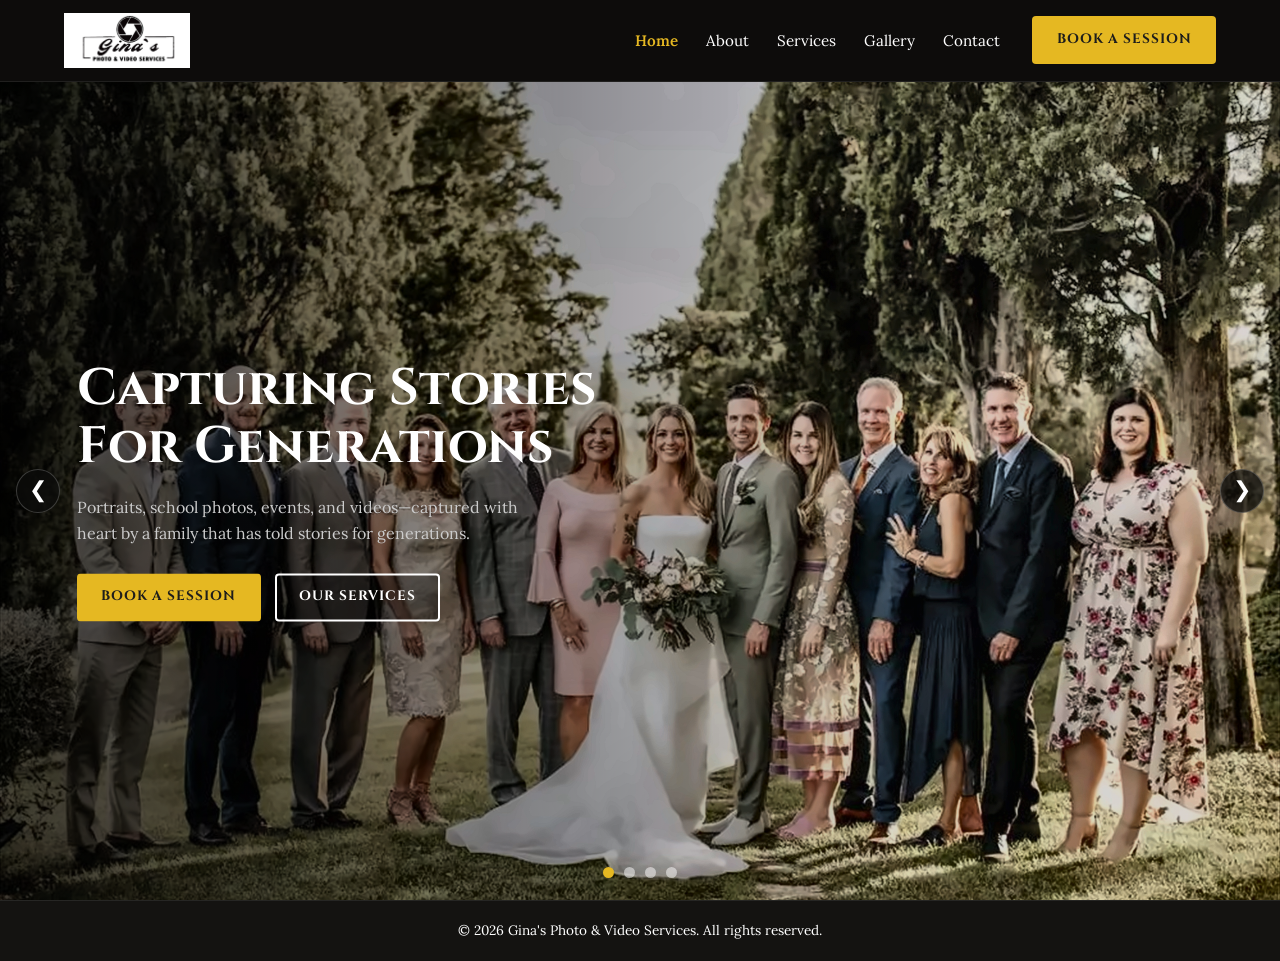
<file: index.html>
<!DOCTYPE html>
<html lang="en">
<head>
  <meta charset="UTF-8">
  <meta name="viewport" content="width=device-width, initial-scale=1.0">
  <title>Gina's Photo & Video Services</title>
  <!-- Google Fonts: Cinzel & Lora -->
  <link rel="preconnect" href="https://fonts.googleapis.com">
  <link rel="preconnect" href="https://fonts.gstatic.com" crossorigin>
  <link href="https://fonts.googleapis.com/css2?family=Cinzel:wght@400..900&family=Lora:ital,wght@0,400..700;1,400..700&display=swap" rel="stylesheet">
  <!-- Shared Stylesheet -->
  <link rel="stylesheet" href="style.css">
</head>
<body>

  <!-- ================= HEADER / NAVBAR ================= -->
  <header class="site-header">
    <div class="container nav-container">
      <a href="index.html" class="brand-logo">
        <!-- CHANGE LANG YA LOGO NAME -->
          <img src="Gina%27s%20logo.jpg" alt="Gina's Photo &amp; Video Services">    
      </a>

      <!-- Mobile Menu Button (CEBRO PART) -->
      <button class="menu-toggle" id="menuToggle" aria-label="Toggle navigation">
        &#9776;
      </button>

      <nav class="main-nav" id="mainNav">
        <ul class="nav-links">
          <li><a href="index.html" class="active">Home</a></li>
          <li><a href="about.html">About</a></li>
          <li><a href="services.html">Services</a></li>
          <li><a href="gallery.html">Gallery</a></li>
          <li><a href="contact.html">Contact</a></li>
        </ul>
        <a href="contact.html" class="btn-gold nav-cta">BOOK A SESSION</a>
      </nav>
    </div>
  </header>

  <!-- ================= MAIN CONTENT ================= -->
  <main>
    <section class="hero" id="home" aria-roledescription="carousel" aria-label="Featured photos">
      <div class="slide active">
        <img class="slide-image" src="example1-hd-upscale.jpg" alt="" fetchpriority="high">
        <div class="slide-content">
          <h1>Capturing Stories<br>For Generations</h1>
          <p>Portraits, school photos, events, and videos—captured with heart by a family that has told stories for generations.</p>
          <a href="tel:+63333203875" class="btn btn-gold">BOOK A SESSION</a>
          <a href="#services" class="btn btn-outline">OUR SERVICES</a>
        </div>
      </div>
      <div class="slide">
        <img class="slide-image" src="example2-hd-upscale.jpg" alt="">
        <div class="slide-content">
          <h1>Portraits That<br>Feel Like Family</h1>
          <p>Studio and on-location sessions for individuals, couples, and families of every size.</p>
          <a href="tel:+63333203875" class="btn btn-gold">BOOK A SESSION</a>
          <a href="#gallery" class="btn btn-outline">VIEW GALLERY</a>
        </div>
      </div>
      <div class="slide">
        <img class="slide-image" src="example3-hd-upscale.jpg" alt="">
        <div class="slide-content">
          <h1>School Photos &amp;<br>Graduations</h1>
          <p>Class pictures, IDs, and graduation portraits delivered on time and done right.</p>
          <a href="tel:+63333203875" class="btn btn-gold">BOOK A SESSION</a>
          <a href="#services" class="btn btn-outline">OUR SERVICES</a>
        </div>
      </div>
      <div class="slide">
        <img class="slide-image" src="example4-hd-upscale.jpg" alt="">
        <div class="slide-content">
          <h1>Events &amp; Videos<br>Worth Replaying</h1>
          <p>Weddings, birthdays, and celebrations filmed and edited so you can relive every moment.</p>
          <a href="tel:+63333203875" class="btn btn-gold">BOOK A SESSION</a>
          <a href="#gallery" class="btn btn-outline">VIEW GALLERY</a>
        </div>
      </div>

      <button class="arrow prev" id="prev" aria-label="Previous slide">&#10094;</button>
      <button class="arrow next" id="next" aria-label="Next slide">&#10095;</button>
      <div class="dots" id="dots" aria-label="Choose a slide"></div>

    </section>
  </main>

  <!-- ================= FOOTER ================= -->
    <div class="footer-bottom">
      <p>&copy; 2026 Gina's Photo & Video Services. All rights reserved.</p>
    </div>
  </footer>

  <!-- Shared JavaScript (CEBRO PART) -->
  <script src="script.js"></script>
</body>
</html>
</file>
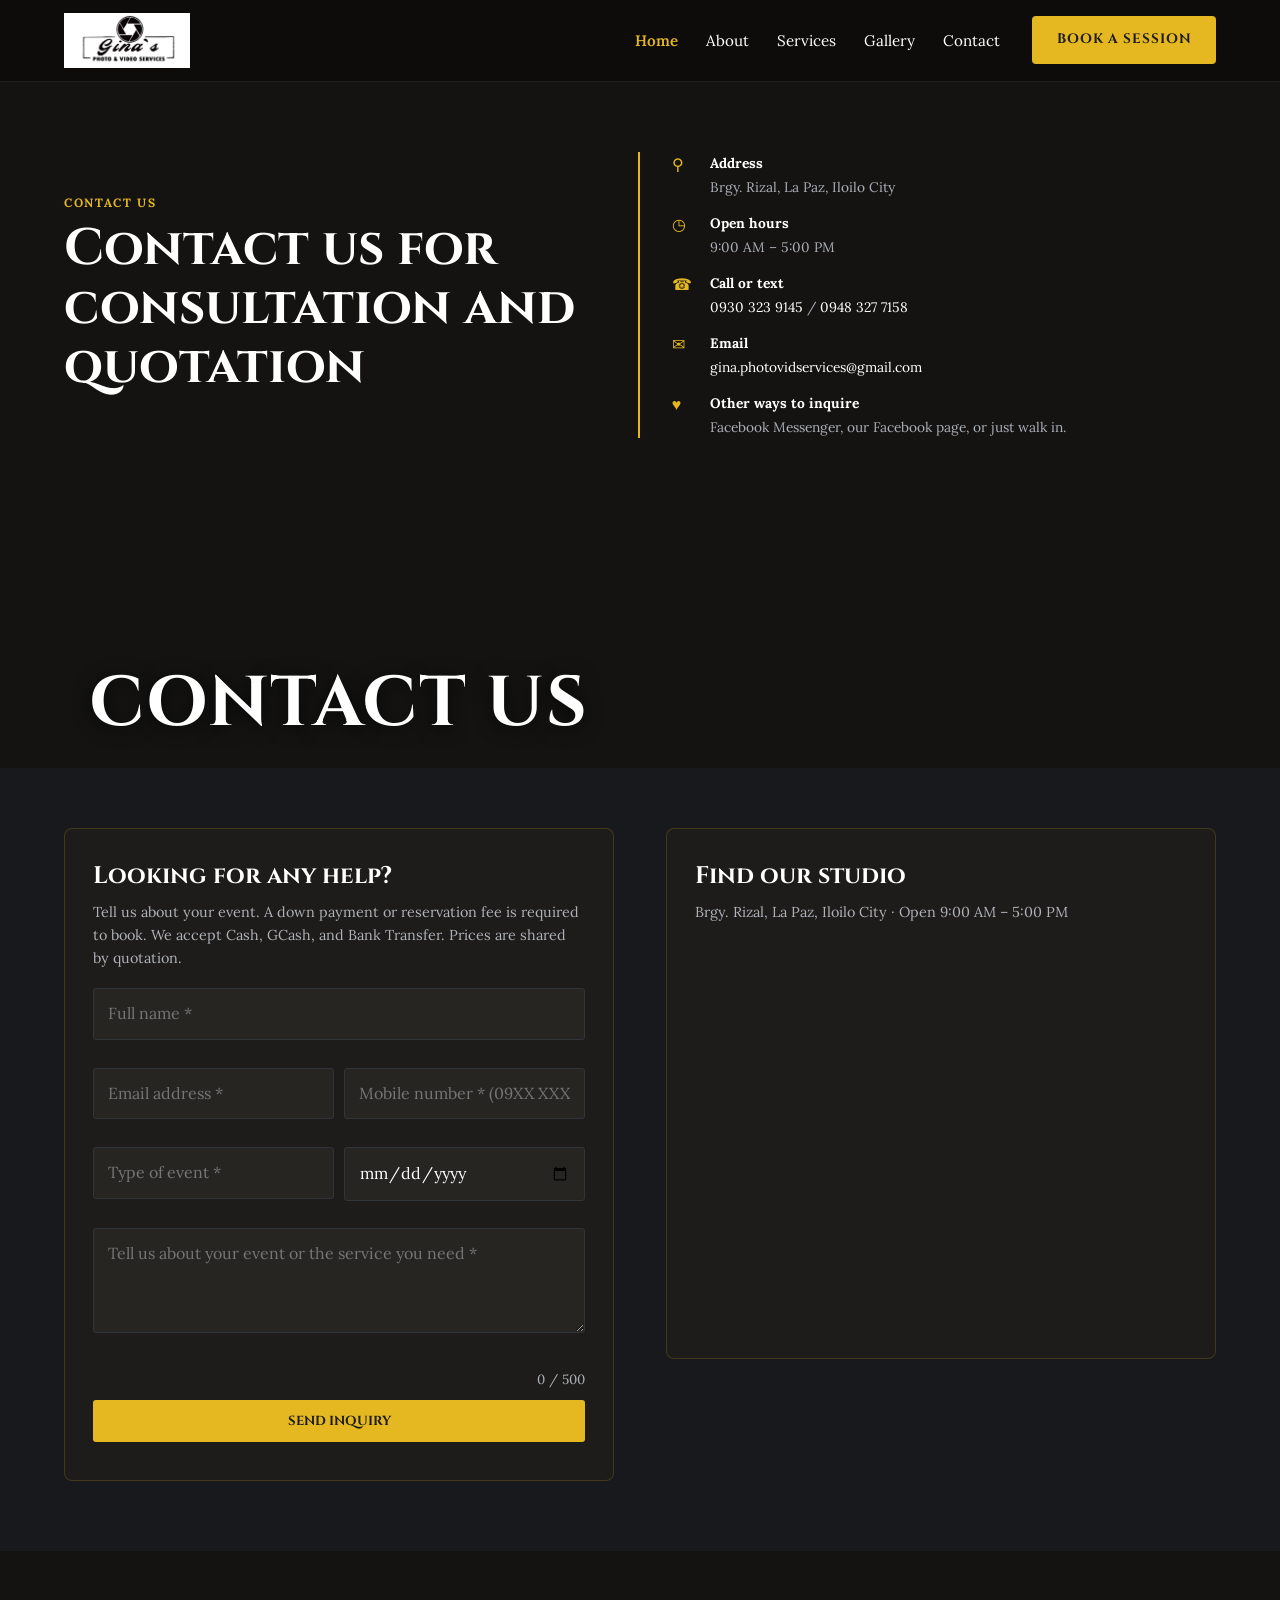
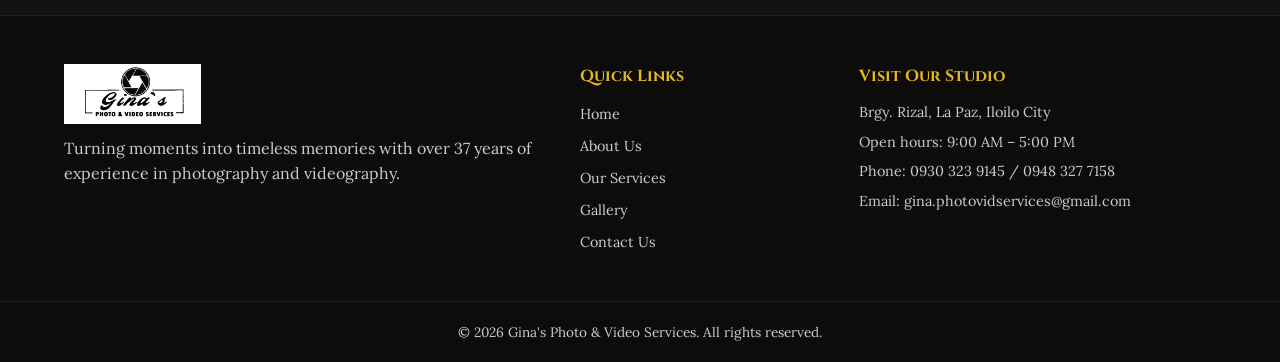
<file: contact.html>
<!DOCTYPE html>
<html lang="en">
  <head>
    <meta charset="UTF-8" />
    <meta name="viewport" content="width=device-width, initial-scale=1.0" />
    <title>Gina's Photo & Video Services</title>
    <!-- Google Fonts: Cinzel & Lora -->
    <link rel="preconnect" href="https://fonts.googleapis.com" />
    <link rel="preconnect" href="https://fonts.gstatic.com" crossorigin />
    <link
      href="https://fonts.googleapis.com/css2?family=Cinzel:wght@400..900&family=Lora:ital,wght@0,400..700;1,400..700&display=swap"
      rel="stylesheet"
    />
    <!-- Shared Stylesheet -->
    <link rel="stylesheet" href="style.css" />
    <!-- Contact-page styles (kept here so only contact.html changes; can be moved to style.css) -->
    <style>
      .contact-page {
        background: var(--bg-dark);
      }
      /* top intro: heading on the left, contact details on the right */
      .contact-intro {
        display: grid;
        grid-template-columns: 1fr 1.1fr;
        gap: 48px;
        padding: 70px 0 50px;
        align-items: center;
      }
      .contact-kicker {
        color: var(--accent-gold);
        font-size: 0.75rem;
        font-weight: 700;
        letter-spacing: 0.14em;
        text-transform: uppercase;
      }
      .contact-intro h1 {
        font-size: clamp(2rem, 4vw, 3.2rem);
        line-height: 1.15;
        margin-top: 8px;
      }
      .contact-intro .contact-list {
        padding-left: 32px;
        border-left: 2px solid var(--accent-gold);
      }
      .contact-icon {
        color: var(--accent-gold);
      }
      .contact-list a {
        color: var(--text-light);
      }
      .contact-list a:hover {
        color: var(--accent-gold);
      }
      /* photo banner with big "CONTACT US" text */
      .contact-banner-photo {
        min-height: 280px;
        justify-content: flex-start;
      }
      .contact-banner-photo span {
        font-size: clamp(2.2rem, 6vw, 4.4rem);
      }
      /* form card + map card side by side */
      .contact-form-section {
        padding: 60px 0 70px;
      }
      .contact-card {
        background: #1d1c1a;
        border: 1px solid rgba(229, 184, 34, 0.18);
        border-radius: 8px;
        padding: 28px;
      }
      .contact-card h2 {
        font-size: 1.5rem;
        margin-bottom: 6px;
      }
      .contact-card > p {
        color: #aeb1b8;
        font-size: 0.9rem;
        margin-bottom: 18px;
      }
      .contact-form input,
      .contact-form textarea {
        background: #272522;
        border-color: #3a3733;
      }
      .contact-form input:focus,
      .contact-form textarea:focus {
        outline: none;
        border-color: var(--accent-gold);
      }
      .contact-form button {
        background: var(--accent-gold);
        color: var(--text-dark);
      }
      .contact-form button:hover {
        background: var(--accent-gold-hover);
      }
      .map-card iframe {
        width: 100%;
        height: 100%;
        min-height: 380px;
        border: 0;
        border-radius: 6px;
      }
      .map-card {
        display: flex;
        flex-direction: column;
      }
      .map-card .map-frame {
        flex: 1;
      }
      @media (max-width: 820px) {
        .contact-intro {
          grid-template-columns: 1fr;
          padding: 48px 0 36px;
        }
        .contact-intro .contact-list {
          padding-left: 18px;
        }
      }
    </style>
  </head>
  <body class="contact-body">
    <!-- ================= HEADER / NAVBAR ================= -->
    <header class="site-header">
      <div class="container nav-container">
        <a href="index.html" class="brand-logo">
          <!-- CHANGE LANG YA LOGO NAME -->
          <img
            src="Gina%27s%20logo.jpg"
            alt="Gina's Photo & Video Services Logo"
          />
        </a>

        <!-- Mobile Menu Button (CEBRO PART) -->
        <button
          class="menu-toggle"
          id="menuToggle"
          aria-label="Toggle navigation"
        >
          &#9776;
        </button>

        <nav class="main-nav" id="mainNav">
          <ul class="nav-links">
            <li><a href="index.html" class="active">Home</a></li>
            <li><a href="about.html">About</a></li>
            <li><a href="services.html">Services</a></li>
            <li><a href="gallery.html">Gallery</a></li>
            <li><a href="contact.html">Contact</a></li>
          </ul>
          <a href="contact.html" class="btn-gold nav-cta">BOOK A SESSION</a>
        </nav>
      </div>
    </header>

    <!-- ================= MAIN CONTENT ================= -->
    <main class="contact-page">
      <!-- ===== Intro: heading + business contact information ===== -->
      <section class="container contact-intro">
        <div>
          <p class="contact-kicker">Contact Us</p>
          <h1>Contact us for consultation and quotation</h1>
        </div>

        <ul class="contact-list">
          <li>
            <span class="contact-icon" aria-hidden="true">&#9906;</span>
            <span
              ><strong>Address</strong>Brgy. Rizal, La Paz, Iloilo City</span
            >
          </li>
          <li>
            <span class="contact-icon" aria-hidden="true">&#9719;</span>
            <span><strong>Open hours</strong>9:00 AM &ndash; 5:00 PM</span>
          </li>
          <li>
            <span class="contact-icon" aria-hidden="true">&#9742;</span>
            <!-- tel: links let phones call with one tap -->
            <span
              ><strong>Call or text</strong>
              <a href="tel:09303239145">0930 323 9145</a> /
              <a href="tel:09483277158">0948 327 7158</a></span
            >
          </li>
          <li>
            <span class="contact-icon" aria-hidden="true">&#9993;</span>
            <span
              ><strong>Email</strong>
              <a href="mailto:gina.photovidservices@gmail.com"
                >gina.photovidservices@gmail.com</a
              ></span
            >
          </li>
          <li>
            <span class="contact-icon" aria-hidden="true">&#9829;</span>
            <span
              ><strong>Other ways to inquire</strong>Facebook Messenger, our
              Facebook page, or just walk in.</span
            >
          </li>
        </ul>
      </section>

      <!-- ===== Photo banner ===== -->
      <div
        class="contact-photo contact-banner-photo"
        role="img"
        aria-label="A camera ready to capture a moment"
      >
        <div class="container"><span>CONTACT US</span></div>
      </div>

      <!-- ===== Inquiry form + studio map ===== -->
      <section class="contact-form-section" id="inquiry">
        <div class="container contact-form-grid">
          <div class="contact-card">
            <h2>Looking for any help?</h2>
            <p>
              Tell us about your event. A down payment or reservation fee is
              required to book. We accept Cash, GCash, and Bank Transfer. Prices
              are shared by quotation.
            </p>

            <!-- novalidate = we show our own error messages (see script.js) -->
            <form class="contact-form" id="contactForm" novalidate>
              <div>
                <input
                  type="text"
                  id="name"
                  name="name"
                  placeholder="Full name *"
                  autocomplete="name"
                />
              </div>

              <div class="contact-form-row">
                <div>
                  <input
                    type="email"
                    id="email"
                    name="email"
                    placeholder="Email address *"
                    autocomplete="email"
                  />
                </div>
                <div>
                  <input
                    type="tel"
                    id="phone"
                    name="phone"
                    placeholder="Mobile number * (09XX XXX XXXX)"
                    autocomplete="tel"
                  />
                </div>
              </div>

              <div class="contact-form-row">
                <!-- datalist = suggestions, but the user can still type their own -->
                <div>
                  <input
                    type="text"
                    id="eventType"
                    name="eventType"
                    placeholder="Type of event *"
                    list="eventTypes"
                  />
                  <datalist id="eventTypes">
                    <option value="Wedding"></option>
                    <option value="Birthday"></option>
                    <option value="Debut"></option>
                    <option value="Graduation"></option>
                    <option value="School event"></option>
                    <option value="Corporate event"></option>
                    <option value="Family gathering"></option>
                    <option value="Portrait / Studio"></option>
                    <option value="ID pictures"></option>
                  </datalist>
                </div>
                <div>
                  <input
                    type="date"
                    id="eventDate"
                    name="eventDate"
                    aria-label="Event date (optional)"
                  />
                </div>
              </div>

              <div>
                <textarea
                  id="message"
                  name="message"
                  maxlength="500"
                  placeholder="Tell us about your event or the service you need *"
                ></textarea>
              </div>
              <small id="messageCount" style="color: #aeb1b8; text-align: right"
                >0 / 500</small
              >

              <button type="submit">SEND INQUIRY</button>

              <!-- Success / status message appears here -->
              <p id="formStatus" role="status" aria-live="polite"></p>
            </form>
          </div>

          <!-- Embedded studio map (Google Maps, no API key needed) -->
          <div class="contact-card map-card">
            <h2>Find our studio</h2>
            <p>
              Brgy. Rizal, La Paz, Iloilo City &middot; Open 9:00 AM &ndash;
              5:00 PM
            </p>
            <div class="map-frame">
              <iframe
                title="Map showing Gina's Photo and Video Services in La Paz, Iloilo City"
                src="https://www.google.com/maps?q=Brgy.+Rizal,+La+Paz,+Iloilo+City,+Philippines&output=embed"
                loading="lazy"
                referrerpolicy="no-referrer-when-downgrade"
                allowfullscreen
              ></iframe>
            </div>
          </div>
        </div>
      </section>
    </main>

    <!-- ================= FOOTER ================= -->
    <footer class="site-footer">
      <div class="container footer-grid">
        <div class="footer-brand">
          <img
            src="Gina%27s%20logo.jpg"
            alt="Gina's Photo & Video Services Logo"
            class="footer-logo"
          />
          <!-- LOGO HERE -->
          <p>
            Turning moments into timeless memories with over
            <span id="footerYears">37</span> years of experience in photography
            and videography.
          </p>
        </div>

        <div class="footer-links">
          <h4>Quick Links</h4>
          <ul>
            <li><a href="index.html">Home</a></li>
            <li><a href="about.html">About Us</a></li>
            <li><a href="services.html">Our Services</a></li>
            <li><a href="gallery.html">Gallery</a></li>
            <li><a href="contact.html">Contact Us</a></li>
          </ul>
        </div>

        <div class="footer-contact">
          <h4>Visit Our Studio</h4>
          <p>Brgy. Rizal, La Paz, Iloilo City</p>
          <p>Open hours: 9:00 AM – 5:00 PM</p>
          <p>
            Phone: <a href="tel:09303239145">0930 323 9145</a> /
            <a href="tel:09483277158">0948 327 7158</a>
          </p>
          <p>
            Email:
            <a href="mailto:gina.photovidservices@gmail.com"
              >gina.photovidservices@gmail.com</a
            >
          </p>
        </div>
      </div>

      <div class="footer-bottom">
        <p>&copy; 2026 Gina's Photo & Video Services. All rights reserved.</p>
      </div>
    </footer>

    <!-- Shared JavaScript (CEBRO PART) -->
    <script src="script.js"></script>
  </body>
</html>
</file>
<file: style.css>
/* ================= GLOBAL VARIABLES & RESET ================= */
:root {
  --bg-dark: #141311;
  --bg-darker: #0d0c0b;
  --bg-cream: #f5efe6;
  --accent-gold: #e5b822;
  --accent-gold-hover: #cfa317;
  --text-light: #ffffff;
  --text-muted: #cccccc;
  --text-dark: #1e1d1b;
  --shadow: 0 6px 20px rgba(0, 0, 0, 0.25);
  --font-heading: 'Cinzel', Georgia, serif;
  --font-body: 'Lora', Georgia, serif;
}

* {
  margin: 0;
  padding: 0;
  box-sizing: border-box;
}

html, body {
  height: 100%;
}

body {
  font-family: var(--font-body);
  background-color: var(--bg-dark);
  color: var(--text-light);
  line-height: 1.6;
  display: flex;
  flex-direction: column;
  min-height: 100vh;
}

h1, h2, h3, h4 {
  font-family: var(--font-heading);
}

a {
  text-decoration: none;
  color: inherit;
}

main {
  flex: 1;
  display: flow-root;
}

.container {
  width: 90%;
  max-width: 1200px;
  margin: 0 auto;
}

:focus-visible {
  outline: 3px solid var(--accent-gold);
  outline-offset: 2px;
}

/* ================= REUSABLE BUTTONS ================= */
.btn,
.btn-gold {
  display: inline-block;
  background-color: var(--accent-gold);
  color: var(--text-dark);
  font-family: var(--font-heading);
  font-weight: 700;
  font-size: 0.85rem;
  letter-spacing: 1px;
  padding: 0.7rem 1.4rem;
  border-radius: 4px;
  border: 2px solid transparent;
  text-decoration: none;
  cursor: pointer;
  transition: transform 0.15s ease, background-color 0.25s ease;
}

.btn:hover,
.btn-gold:hover {
  background-color: var(--accent-gold-hover);
  transform: translateY(-2px);
}

.btn-outline {
  background-color: rgba(0, 0, 0, 0.35);
  color: var(--text-light);
  border-color: var(--text-light);
}

.btn-outline:hover {
  background-color: var(--text-light);
  color: var(--text-dark);
}

/* ================= HEADER / NAVBAR ================= */
.site-header {
  background-color: var(--bg-darker);
  border-bottom: 1px solid rgba(255, 255, 255, 0.08);
  padding: 0.8rem 0;
  position: sticky;
  top: 0;
  z-index: 1000;
}

.nav-container {
  display: flex;
  justify-content: space-between;
  align-items: center;
}

.brand-logo img {
  height: 55px; /* PWEDE MO DI MA ADJUST LATER IF TOO SMALL OR TOO BIG SIYA */
  width: auto;
  display: block;
}

.main-nav {
  display: flex;
  align-items: center;
  gap: 2rem;
}

.nav-links {
  list-style: none;
  display: flex;
  gap: 1.75rem;
}

.nav-links a {
  text-decoration: none;
  color: var(--text-light);
  font-size: 0.95rem;
  transition: color 0.2s ease;
}

.nav-links a:hover,
.nav-links a.active {
  color: var(--accent-gold);
  font-weight: 600;
}

.menu-toggle {
  display: none;
  background: none;
  border: none;
  color: var(--text-light);
  font-size: 1.75rem;
  cursor: pointer;
}

/* ================= HERO CAROUSEL SLIDER ================= */
.hero {
  position: relative;
  height: calc(100vh - 82px);
  min-height: 460px;
  overflow: hidden;
  background: #000;
}

.slide {
  position: absolute;
  inset: 0;
  opacity: 0;
  visibility: hidden;
  transition: opacity 0.8s ease, visibility 0.8s;
}

.slide.active {
  opacity: 1;
  visibility: visible;
}

.slide-image {
  position: absolute;
  inset: 0;
  z-index: 0;
  width: 100%;
  height: 100%;
  object-fit: cover;
  object-position: center;
}

.slide::before {
  position: absolute;
  inset: 0;
  z-index: 1;
  background: linear-gradient(90deg, rgba(0, 0, 0, 0.72) 5%, rgba(0, 0, 0, 0.15) 70%);
  content: "";
}

.slide-content {
  position: absolute;
  z-index: 2;
  left: 6%;
  top: 50%;
  transform: translateY(-50%);
  max-width: 540px;
  color: var(--text-light);
}

.slide-content h1 {
  font-family: var(--font-heading);
  font-size: clamp(2rem, 4.5vw, 3.2rem);
  line-height: 1.15;
  margin-bottom: 18px;
}

.slide-content p {
  font-family: var(--font-body);
  font-size: 1rem;
  line-height: 1.6;
  margin-bottom: 26px;
  max-width: 460px;
  color: var(--text-muted);
}

.slide-content .btn + .btn,
.slide-content .btn-gold + .btn-outline {
  margin-left: 10px;
}

.arrow {
  position: absolute;
  top: 50%;
  transform: translateY(-50%);
  z-index: 5;
  width: 44px;
  height: 44px;
  border-radius: 50%;
  border: 0;
  cursor: pointer;
  background: rgba(13, 12, 11, 0.75);
  color: var(--text-light);
  border: 1px solid rgba(255, 255, 255, 0.2);
  font-size: 1.4rem;
  line-height: 1;
  display: grid;
  place-items: center;
  transition: background 0.15s, color 0.15s;
}

.arrow:hover {
  background: var(--accent-gold);
  color: var(--text-dark);
}

.arrow.prev {
  left: 16px;
}

.arrow.next {
  right: 16px;
}

.dots {
  position: absolute;
  bottom: 22px;
  left: 50%;
  transform: translateX(-50%);
  display: flex;
  gap: 10px;
  z-index: 5;
}

.dot {
  width: 11px;
  height: 11px;
  border-radius: 50%;
  border: 0;
  cursor: pointer;
  background: rgba(255, 255, 255, 0.5);
  padding: 0;
}

.dot.active {
  background: var(--accent-gold);
}

/* ================= FOOTER ================= */
.site-footer {
  background-color: var(--bg-darker);
  color: var(--text-muted);
  border-top: 1px solid rgba(255, 255, 255, 0.08);
  padding-top: 3rem;
  margin-top: 4rem;
}

.footer-grid {
  display: grid;
  grid-template-columns: 2fr 1fr 1.5fr;
  gap: 2.5rem;
  padding-bottom: 2.5rem;
}

.footer-logo {
  height: 60px;
  width: auto;
  margin-bottom: 0.75rem;
  display: block;
}

.footer-links h4,
.footer-contact h4 {
  color: var(--accent-gold);
  font-size: 1rem;
  margin-bottom: 0.75rem;
}

.footer-links ul {
  list-style: none;
}

.footer-links li {
  margin-bottom: 0.4rem;
}

.footer-links a {
  color: var(--text-muted);
  text-decoration: none;
  font-size: 0.9rem;
}

.footer-links a:hover {
  color: var(--accent-gold);
}

.footer-contact p {
  font-size: 0.9rem;
  margin-bottom: 0.4rem;
}

.footer-bottom {
  text-align: center;
  padding: 1.2rem 0;
  border-top: 1px solid rgba(255, 255, 255, 0.08);
  font-size: 0.85rem;
}

/* ================= MOBILE RESPONSIVE ================= */
@media (max-width: 820px) {
  .menu-toggle {
    display: block;
  }

  .main-nav {
    display: none;
    flex-direction: column;
    position: absolute;
    top: 100%;
    left: 0;
    width: 100%;
    background-color: var(--bg-darker);
    padding: 1.5rem;
    border-bottom: 1px solid rgba(255, 255, 255, 0.1);
  }

  .main-nav.show {
    display: flex;
  }

  .nav-links {
    flex-direction: column;
    align-items: center;
    gap: 1rem;
  }

  .slide-image {
    object-position: 58% center;
  }

  .slide-content p {
    font-size: 0.9rem;
  }

  .arrow {
    width: 36px;
    height: 36px;
  }

  .footer-grid {
    grid-template-columns: 1fr;
    text-align: center;
  }

  .footer-logo {
    margin: 0 auto 0.75rem auto;
  }
}

@media (max-width: 520px) {
  .hero {
    height: calc(100svh - 82px);
    min-height: 460px;
  }

  .slide-content {
    right: 7%;
    left: 7%;
  }

  .slide-content h1 {
    font-size: clamp(2rem, 8vw, 3rem);
  }

  .slide-content .btn,
  .slide-content .btn-gold {
    margin-bottom: 8px;
  }

  .slide-content .btn + .btn,
  .slide-content .btn-gold + .btn-outline {
    margin-left: 0;
  }
}

@media (prefers-reduced-motion: reduce) {
  .slide,
  .btn,
  .btn-gold {
    transition: none;
  }
}

/* ================= INSPIRATION-BASED PAGE DESIGN ================= */
:root {
  --accent-red: #f04f52;
  --surface-cream: #f5f0e7;
  --surface-card: #fffdf9;
  --about-gold: #d7ad50;
  --ink-soft: #6f6a62;
}

.eyebrow,
.about-eyebrow {
  color: var(--accent-gold);
  font-family: var(--font-heading);
  font-size: 0.78rem;
  font-weight: 700;
  letter-spacing: 0.16em;
  text-transform: uppercase;
}

/* ================= SERVICES ================= */
.services-hero {
  min-height: 340px;
  display: grid;
  align-items: end;
  padding: 68px 0 52px;
  background:
    linear-gradient(90deg, rgba(12, 12, 11, 0.95) 0%, rgba(12, 12, 11, 0.62) 58%, rgba(12, 12, 11, 0.25) 100%),
    linear-gradient(rgba(151, 101, 45, 0.12), rgba(151, 101, 45, 0.12)),
    url("https://images.unsplash.com/photo-1452780212940-6f5c0d14d848?auto=format&fit=crop&w=1600&q=85") center 45% / cover;
  border-bottom: 1px solid rgba(229, 184, 34, 0.18);
}

.hero-content {
  max-width: 760px;
}

.hero-content h1,
.section-heading h2,
.packages-intro h2,
.contact-banner h2 {
  font-size: clamp(2.5rem, 5vw, 4.6rem);
  line-height: 1;
  margin: 10px 0 18px;
}

.hero-copy {
  max-width: 650px;
  color: #ded9cf;
  margin-bottom: 24px;
  font-size: 1.08rem;
}

.section-space {
  padding: 72px 0;
}

.services-section {
  color: var(--text-dark);
  background:
    linear-gradient(rgba(20, 19, 17, 0.96), rgba(20, 19, 17, 0.96)),
    url("https://images.unsplash.com/photo-1452780212940-6f5c0d14d848?auto=format&fit=crop&w=1600&q=75") center / cover;
  background-attachment: fixed;
}

.section-heading {
  max-width: 660px;
  margin-bottom: 30px;
  color: var(--text-light);
}

.section-heading h2 {
  font-size: clamp(2.1rem, 4vw, 3.4rem);
  font-family: var(--font-heading);
  font-weight: 400;
}

.section-heading h2::after {
  content: "";
  display: inline-block;
  width: 74px;
  height: 2px;
  margin-left: 14px;
  margin-bottom: 12px;
  background: var(--accent-gold);
}

.section-heading > p:last-child {
  color: #beb8ae;
  font-style: italic;
}

.service-grid {
  display: grid;
  grid-template-columns: repeat(3, 1fr);
  gap: 16px;
}

.service-card {
  min-height: 185px;
  display: grid;
  grid-template-columns: 42% 58%;
  overflow: hidden;
  background: var(--surface-card);
  color: var(--text-dark);
  border: 1px solid rgba(255, 255, 255, 0.55);
  border-radius: 12px;
  box-shadow: 0 12px 28px rgba(0, 0, 0, 0.18);
  transition: transform 0.25s ease, box-shadow 0.25s ease;
}

.service-card:hover {
  transform: translateY(-4px);
  box-shadow: 0 16px 30px rgba(0, 0, 0, 0.28);
}

.service-image {
  width: 100%;
  height: 100%;
  min-height: 185px;
  object-fit: cover;
  filter: sepia(0.12) saturate(0.85);
}

.service-content {
  position: relative;
  padding: 22px 18px 18px;
}

.service-number {
  display: grid;
  width: 28px;
  height: 28px;
  margin-bottom: 10px;
  place-items: center;
  border: 1px solid #9e7a2d;
  border-radius: 50%;
  color: #9e7a2d;
  font: 700 0.72rem var(--font-heading);
}

.service-content h3 {
  margin-bottom: 7px;
  font-size: 1.05rem;
  line-height: 1.25;
}

.service-content p {
  color: #69645d;
  font-size: 0.82rem;
  line-height: 1.45;
}

.packages-section {
  background: #ede5d7;
  color: var(--text-dark);
}

.packages-layout {
  display: grid;
  grid-template-columns: 1fr 1.15fr;
  gap: 42px;
  align-items: center;
}

.packages-intro h2 {
  font-size: clamp(2.2rem, 4vw, 3.5rem);
  color: var(--text-dark);
}

.pricing-note {
  margin: 18px 0;
  padding-left: 16px;
  border-left: 3px solid var(--accent-gold);
  color: #625e57;
}

.package-options {
  display: grid;
  grid-template-columns: 1fr 1fr;
  gap: 14px;
}

.package-card {
  min-height: 245px;
  padding: 28px;
  background: var(--surface-card);
  border: 1px solid #d7cbb9;
  border-radius: 10px;
}

.package-card-featured {
  background: var(--bg-darker);
  color: var(--text-light);
  border-color: var(--accent-gold);
  transform: translateY(18px);
}

.package-label {
  color: #a17c2c;
  font-size: 0.72rem;
  text-transform: uppercase;
  letter-spacing: 0.12em;
}

.package-card h3 {
  margin: 12px 0;
  font-size: 1.4rem;
}

.package-card p {
  color: var(--ink-soft);
  font-size: 0.9rem;
  margin-bottom: 20px;
}

.package-card-featured p {
  color: #bbb6ae;
}

.text-link {
  color: #9f7926;
  font: 700 0.82rem var(--font-heading);
  text-transform: uppercase;
}

.contact-banner {
  padding: 48px 0;
  background: #b89545;
  color: var(--text-dark);
}

.contact-banner-content {
  display: flex;
  justify-content: space-between;
  align-items: center;
  gap: 30px;
}

.contact-banner h2 {
  margin: 5px 0 8px;
  font-size: clamp(2rem, 4vw, 3.2rem);
}

.contact-banner .eyebrow {
  color: var(--text-dark);
}

/* ================= GET IN TOUCH BUTTON ================= */
.contact-banner .btn-outline {
  display: inline-block;
  padding: 14px 22px;
  border: 0;
  border-radius: 4px;
  font-family: var(--font-heading);
  font-size: 1rem;
  font-weight: 700;
  letter-spacing: 0.5px;
  text-align: center;
  white-space: nowrap;
}

/* ================= ABOUT ================= */
.about-page {
  background: var(--bg-darker);
}

.about-container {
  width: 90%;
  max-width: 1200px;
  margin: 0 auto;
}

.about-hero {
  position: relative;
  min-height: 530px;
  overflow: hidden;
  background: #100f0e;
}

.about-hero-photo {
  position: absolute;
  z-index: 1;
  top: 0;
  right: 0;
  bottom: 0;
  width: 58%;
  background: #241f18;
}

.about-hero-photo img {
  width: 100%;
  height: 100%;
  object-fit: cover;
  object-position: 55% center;
}

.about-photo-label {
  display: none;
}

.about-hero-fade {
  position: absolute;
  z-index: 2;
  inset: 0;
  background: linear-gradient(90deg, #100f0e 0%, #100f0e 43%, rgba(16, 15, 14, 0.96) 50%, rgba(16, 15, 14, 0.1) 100%);
}

.about-hero-swoosh {
  position: absolute;
  z-index: 3;
  left: 0;
  bottom: -8px;
  width: 100%;
  height: 100px;
}

.about-bracket {
  position: absolute;
  z-index: 4;
  left: 1.5%;
  top: 72px;
  width: 18px;
  height: 86px;
  border: 2px solid var(--about-gold);
  border-right: 0;
  border-radius: 18px 0 0 18px;
}

.about-hero-inner {
  position: relative;
  z-index: 5;
  min-height: 530px;
  display: flex;
  align-items: center;
}

.about-hero-text {
  width: 52%;
  max-width: 590px;
  padding: 54px 0 80px;
}

.about-script {
  color: #c7c0b5;
  font-family: "Great Vibes", cursive;
  font-size: clamp(3.2rem, 6vw, 5.2rem);
  line-height: 1;
  transform: rotate(-3deg);
}

.about-hero-text h1 {
  margin: 8px 0 0;
  font-size: clamp(2.4rem, 4.5vw, 4.8rem);
  line-height: 1.05;
}

.about-hero-gold {
  color: var(--about-gold);
  font-family: "Great Vibes", cursive;
  font-size: clamp(2.2rem, 4.4vw, 4.2rem);
  line-height: 1.1;
  margin: 4px 0 14px;
}

.about-hero-desc {
  max-width: 540px;
  color: #d2ccc2;
  margin-bottom: 22px;
}

.about-btn {
  display: inline-flex;
  align-items: center;
  gap: 12px;
  padding: 9px 18px;
  border: 1px solid var(--about-gold);
  border-radius: 999px;
  color: var(--about-gold);
  font: 700 0.82rem var(--font-heading);
  text-transform: uppercase;
  transition: 0.2s ease;
}

.about-btn:hover,
.about-btn-solid {
  background: var(--about-gold);
  color: #171511;
}

.about-story,
.about-visit {
  background: #171612;
  color: var(--text-light);
  padding: 84px 0;
}

.about-story-grid,
.about-visit-grid {
  display: grid;
  grid-template-columns: 1fr 1.15fr;
  gap: 42px;
}

.about-story h2 {
  font-size: clamp(2rem, 4vw, 3.4rem);
  line-height: 1.12;
  margin: 8px 0 14px;
}

.about-line {
  display: block;
  width: 70px;
  height: 2px;
  background: var(--about-gold);
}

.about-story-text {
  color: #bbb5a9;
}

.about-story-text p + p {
  margin-top: 14px;
}

.about-facts {
  grid-column: 1 / -1;
  display: grid;
  grid-template-columns: repeat(3, 1fr);
  list-style: none;
  border-top: 1px solid rgba(215, 173, 80, 0.3);
  margin-top: 12px;
  padding-top: 24px;
}

.about-fact-number,
.about-fact-label {
  display: block;
  text-align: center;
}

.about-fact-number {
  color: var(--about-gold);
  font: 600 2rem var(--font-heading);
}

.about-fact-label {
  color: #aaa49a;
  font-size: 0.85rem;
}

.about-serve {
  position: relative;
  overflow: hidden;
  background: #ebe3d4;
  color: var(--text-dark);
  padding: 82px 0;
}

.about-serve-watermark {
  position: absolute;
  right: -20px;
  bottom: -28px;
  color: transparent;
  -webkit-text-stroke: 1px rgba(145, 120, 63, 0.16);
  font: 700 clamp(5rem, 13vw, 11rem)/1 var(--font-heading);
  white-space: nowrap;
}

.about-serve-inner {
  position: relative;
  z-index: 2;
}

.about-script-sm {
  color: #9d7b35;
  font-size: 2.8rem;
}

.about-serve-head h2 {
  font-size: clamp(2rem, 4vw, 3.3rem);
  margin: 6px 0 16px;
}

.about-tabs {
  display: flex;
  gap: 8px;
  margin: 28px 0 20px;
}

.about-tab {
  padding: 10px 18px;
  border: 1px solid #9d8b64;
  border-radius: 999px;
  background: transparent;
  color: var(--text-dark);
  cursor: pointer;
  font: 700 0.78rem var(--font-heading);
  text-transform: uppercase;
}

.about-tab.active {
  background: var(--text-dark);
  color: var(--text-light);
  border-color: var(--text-dark);
}

.about-tabpanel {
  display: none;
}

.about-tabpanel.active {
  display: block;
}

.about-tabpanel-title {
  margin-bottom: 12px;
  font-size: 1.1rem;
}

.about-tiles {
  display: grid;
  grid-template-columns: repeat(4, 1fr);
  gap: 10px;
  list-style: none;
}

.about-tiles li {
  min-height: 92px;
  display: flex;
  flex-direction: column;
  justify-content: space-between;
  padding: 16px;
  background: rgba(255, 253, 249, 0.85);
  border: 1px solid #d0c3ab;
  border-radius: 8px;
}

.about-tile-num {
  color: #a7833c;
  font: 700 0.72rem var(--font-heading);
}

.about-tile-name {
  font: 700 0.95rem var(--font-heading);
}

.about-serve-note {
  margin-top: 22px;
  color: #625b50;
}

.about-pin {
  display: inline-block;
  width: 8px;
  height: 8px;
  margin-right: 8px;
  border-radius: 50%;
  background: #a7833c;
}

.about-visit-card {
  padding: 28px;
  background: #1e1d19;
  border: 1px solid rgba(215, 173, 80, 0.22);
  border-radius: 8px;
}

.about-visit-card h3 {
  color: var(--about-gold);
  margin-bottom: 18px;
}

.about-visit-card dl {
  display: grid;
  grid-template-columns: 130px 1fr;
  gap: 12px;
}

.about-visit-card dt {
  color: var(--about-gold);
  font: 700 0.82rem var(--font-heading);
}

.about-visit-card dd {
  color: #c1bbb0;
  font-size: 0.88rem;
}

.about-cta {
  padding: 64px 0;
  text-align: center;
  background: linear-gradient(rgba(20, 19, 17, 0.86), rgba(20, 19, 17, 0.86)),
    url("https://images.unsplash.com/photo-1516035069371-29a1b244cc32?auto=format&fit=crop&w=1600&q=80") center / cover;
}

.about-cta h2 {
  font-size: clamp(2rem, 4vw, 3.4rem);
}

.about-cta-buttons {
  display: flex;
  justify-content: center;
  gap: 12px;
  margin-top: 18px;
}

/* ================= CONTACT ================= */
.contact-page {
  background: #17191d;
}

.contact-hero {
  min-height: 510px;
  display: grid;
  grid-template-columns: 1fr 1.05fr;
  background: #101216;
}

.contact-details {
  display: grid;
  align-content: center;
  padding: 54px 8%;
  border-right: 1px solid rgba(240, 79, 82, 0.12);
}

.contact-kicker {
  color: var(--accent-red);
  font-size: 0.72rem;
  font-weight: 700;
  letter-spacing: 0.12em;
  text-transform: uppercase;
}

.contact-details h1 {
  max-width: 520px;
  margin: 8px 0 30px;
  font-size: clamp(2.4rem, 4vw, 4.2rem);
  line-height: 1.08;
}

.contact-list {
  display: grid;
  gap: 14px;
  margin: 0;
  list-style: none;
}

.contact-list li {
  display: grid;
  grid-template-columns: 28px 1fr;
  gap: 10px;
  color: #aaaeb7;
  font-size: 0.86rem;
}

.contact-list strong {
  display: block;
  color: var(--text-light);
  margin-bottom: 2px;
}

.contact-icon {
  color: var(--accent-red);
  font-size: 1rem;
}

.contact-photo {
  min-height: 510px;
  background:
    linear-gradient(90deg, rgba(16, 18, 22, 0.15), rgba(16, 18, 22, 0)),
    url("https://images.unsplash.com/photo-1516035069371-29a1b244cc32?auto=format&fit=crop&w=1200&q=85") center / cover;
  display: flex;
  align-items: end;
  justify-content: center;
  padding: 28px;
}

.contact-photo span {
  font: 700 clamp(2.6rem, 6vw, 5.4rem)/1 var(--font-heading);
  letter-spacing: 0.02em;
  text-shadow: 0 3px 18px rgba(0, 0, 0, 0.7);
}

.contact-form-section {
  background: #17191d;
  padding: 70px 0;
}

.contact-form-grid {
  display: grid;
  grid-template-columns: 1fr 1fr;
  gap: 52px;
  align-items: start;
}

.contact-form-grid h2 {
  font-size: clamp(2rem, 4vw, 3.2rem);
  margin-bottom: 6px;
}

.contact-form-grid p {
  color: #aeb1b8;
  font-size: 0.9rem;
}

.contact-form {
  display: grid;
  gap: 10px;
}

.contact-form input,
.contact-form textarea {
  width: 100%;
  border: 1px solid #30343b;
  border-radius: 3px;
  background: #25282e;
  color: var(--text-light);
  padding: 12px 14px;
  font: inherit;
}

.contact-form textarea {
  min-height: 105px;
  resize: vertical;
}

.contact-form-row {
  display: grid;
  grid-template-columns: 1fr 1fr;
  gap: 10px;
}

.contact-form button {
  border: 0;
  border-radius: 3px;
  background: var(--accent-red);
  color: #fff;
  padding: 12px;
  font: 700 0.82rem var(--font-heading);
  cursor: pointer;
}

/* ================= RESPONSIVE STYLES ================= */
@media (max-width: 1050px) {
  .service-grid {
    grid-template-columns: repeat(2, 1fr);
  }

  .about-tiles {
    grid-template-columns: repeat(3, 1fr);
  }
}

@media (max-width: 820px) {
  .services-hero {
    min-height: 300px;
  }

  .service-grid,
  .packages-layout,
  .about-story-grid,
  .about-visit-grid,
  .contact-hero,
  .contact-form-grid {
    grid-template-columns: 1fr;
  }

  .package-options {
    margin-top: 10px;
  }

  .package-card-featured {
    transform: none;
  }

  .about-hero-photo {
    width: 100%;
    opacity: 0.55;
  }

  .about-hero-fade {
    background: linear-gradient(90deg, rgba(16, 15, 14, 0.96), rgba(16, 15, 14, 0.55));
  }

  .about-hero-text {
    width: 82%;
  }

  .about-tiles {
    grid-template-columns: repeat(2, 1fr);
  }

  .contact-details {
    min-height: 430px;
  }

  .contact-photo {
    min-height: 320px;
  }
}

@media (max-width: 520px) {
  .section-space {
    padding: 52px 0;
  }

  .service-card {
    grid-template-columns: 40% 60%;
  }

  .package-options,
  .about-facts,
  .about-tiles,
  .contact-form-row {
    grid-template-columns: 1fr;
  }

  .contact-banner-content,
  .about-cta-buttons {
    flex-direction: column;
    align-items: flex-start;
  }

  .about-visit-card dl {
    grid-template-columns: 1fr;
  }

  .about-hero-text {
    width: 100%;
  }

  .about-bracket {
    display: none;
  }
}
</file>
